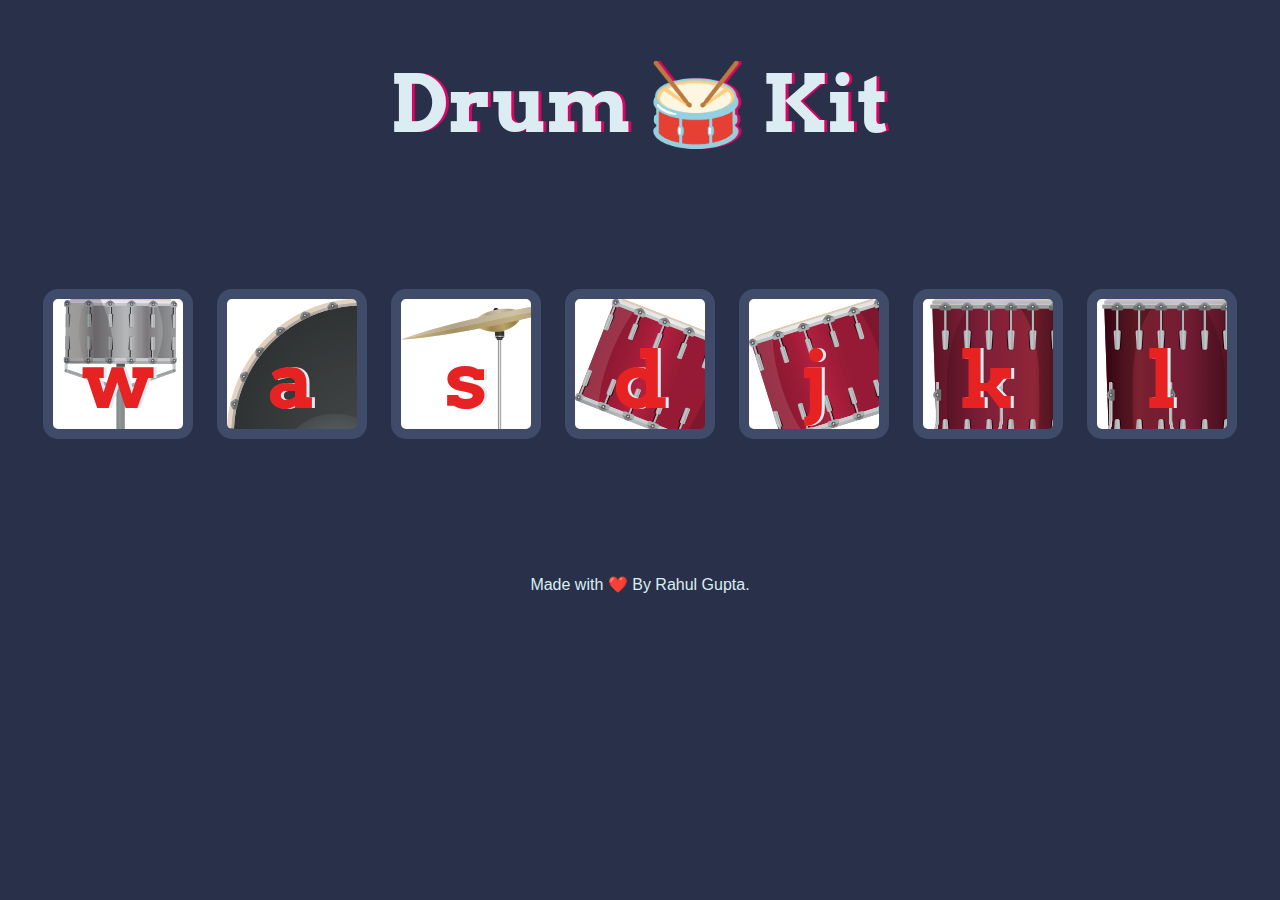
<file: Drum Kit/Drum Kit/index.html>
<!DOCTYPE html>
<html lang="en" dir="ltr">

<head>
  <meta charset="utf-8">
  <title>Drum Kit</title>
  <link rel="stylesheet" href="styles.css">
  <link href="https://fonts.googleapis.com/css?family=Arvo" rel="stylesheet">
</head>

<body>

  <h1 id="title">Drum 🥁 Kit</h1>
  <div class="set">
    <button class="w drum">w</button>
    <button class="a drum">a</button>
    <button class="s drum">s</button>
    <button class="d drum">d</button>
    <button class="j drum">j</button>
    <button class="k drum">k</button>
    <button class="l drum">l</button>
  </div>


  
  <script src="index.js"></script>
</body>
<footer>
  Made with ❤️ By Rahul Gupta.
</footer>
</html>
</file>
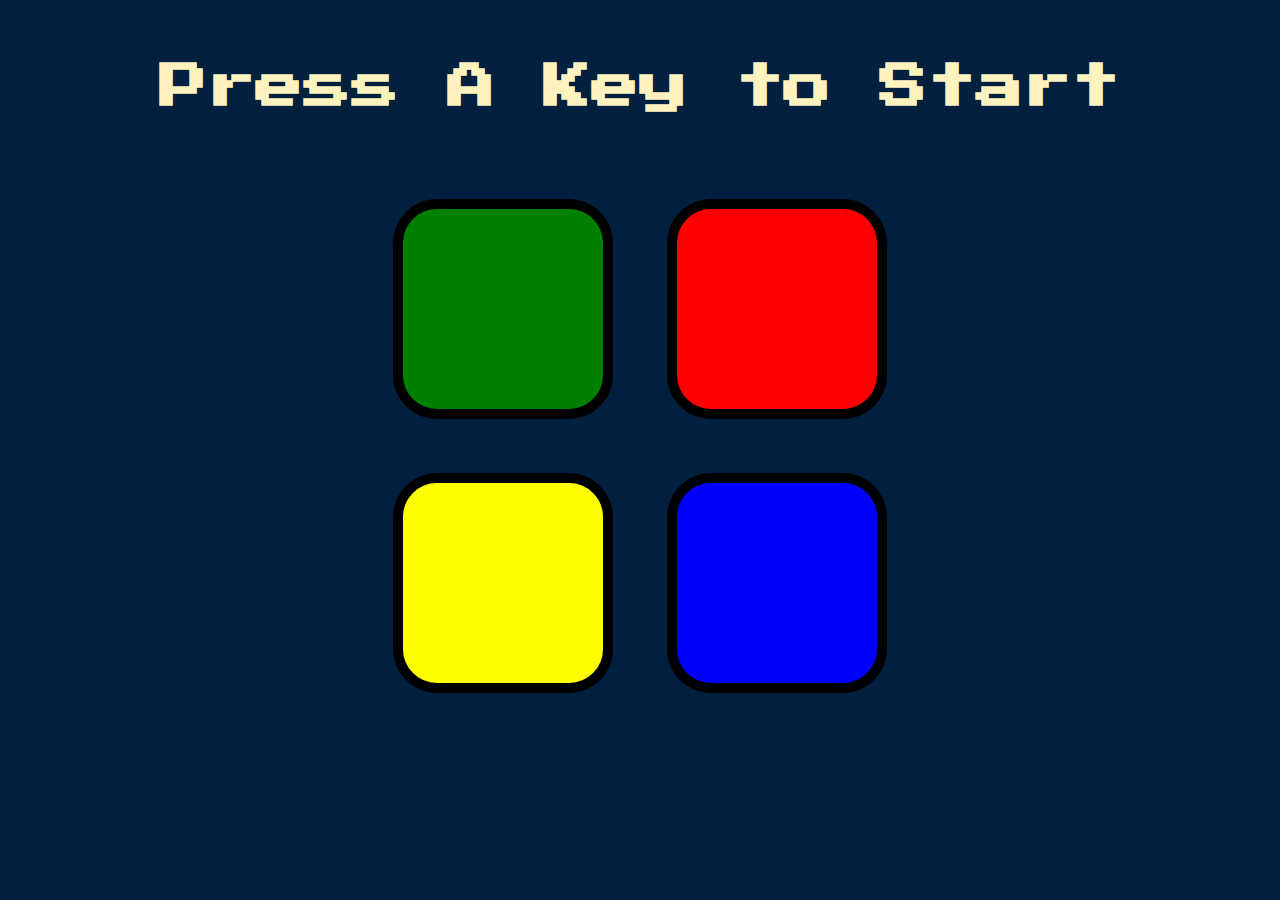
<file: Simon Game/Simon Game/index.html>
<!DOCTYPE html>
<html lang="en" dir="ltr">

<head>
  <meta charset="utf-8">
  <title>Simon Game</title>
  
  <link rel="stylesheet" href="styles.css">
  <link href="https://fonts.googleapis.com/css?family=Press+Start+2P" rel="stylesheet">
</head>

<body>
  <h1 id="level-title">Press A Key to Start</h1>
  <div class="container">
    <div class="row">

      <div type="button" id="green" class="btn green">

      </div>

      <div type="button" id="red" class="btn red">

      </div>
    </div>

    <div class="row">

      <div type="button" id="yellow" class="btn yellow">

      </div>
      <div type="button" id="blue" class="btn blue">

      </div>

    </div>

  </div>
  
<script src="https://ajax.googleapis.com/ajax/libs/jquery/3.3.1/jquery.min.js"></script>
<script src="game.js" charset="utf-8"></script>
</body>
</html>
</file>
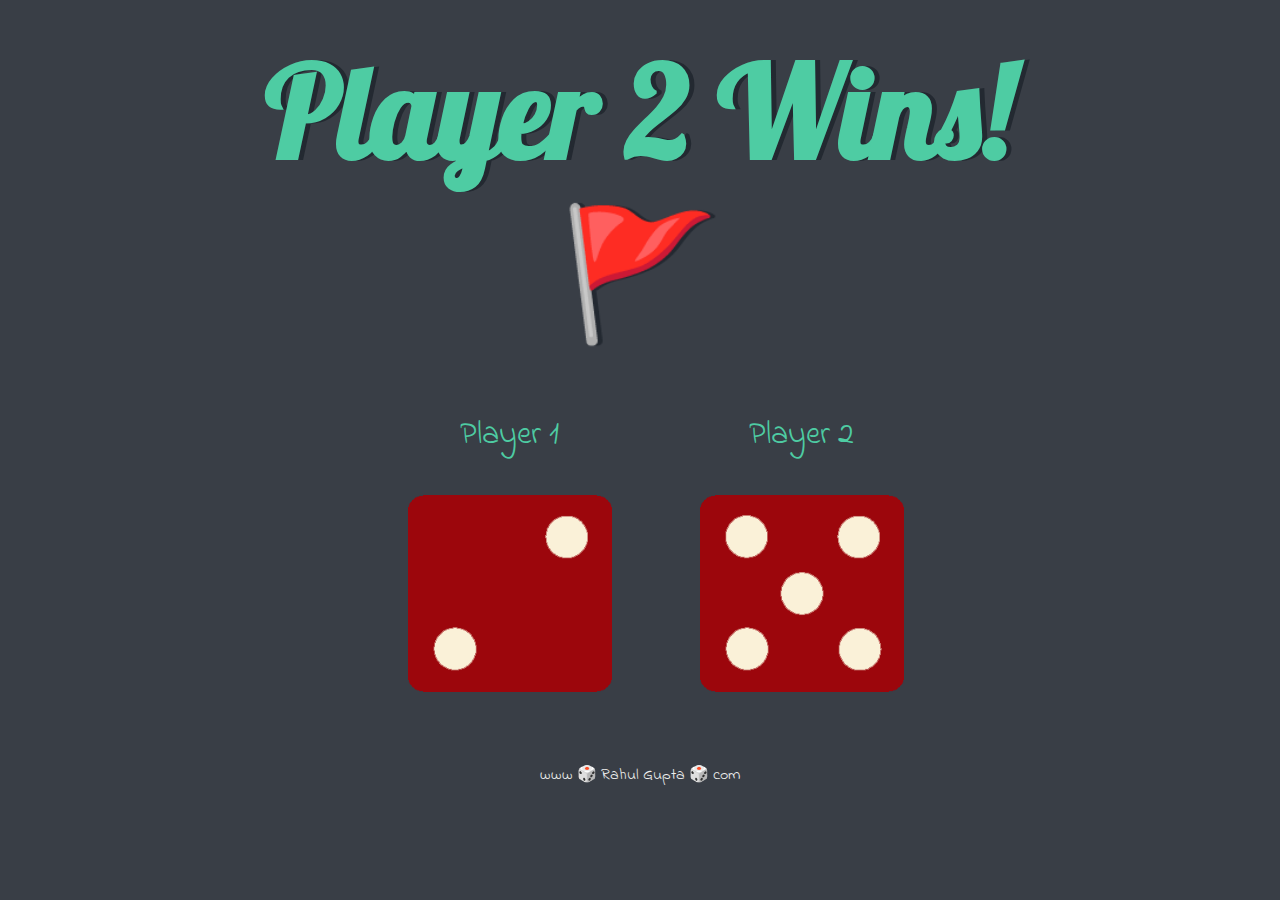
<file: Dice Game/Dice Game/dicee.html>
<!DOCTYPE html>
<html lang="en" dir="ltr">
  <head>
    <meta charset="utf-8">
    <title>Dice</title>
    <link rel="stylesheet" href="styles.css">
    <link href="https://fonts.googleapis.com/css?family=Indie+Flower|Lobster" rel="stylesheet">
    
  </head>
  <body>

    <div class="container">
      <h1>Refresh Me</h1>

      <div class="dice">
        <p>Player 1</p>
        <img class="img1" src="images/dice6.png">
      </div>

      <div class="dice">
        <p>Player 2</p>
        <img class="img2" src="images/dice6.png">
      </div>

    </div>
    <script src="index.js" charset="utf-8"></script>
  </body>

  <footer>
    www 🎲 Rahul Gupta 🎲 com
  </footer>
</html>
</file>
<file: Drum Kit/Drum Kit/styles.css>
body {
  text-align: center;
  background-color: #283149;
}

h1 {
  font-size: 5rem;
  color: #DBEDF3;
  font-family: "Arvo", cursive;
  text-shadow: 3px 0 #DA0463;

}

footer {
  color: #DBEDF3;
  font-family: sans-serif;
}

.w {
  background-image: url("images/snare.png");
}

.a {
  background-image: url("images/kick.png");
}

.s {
  background-image: url("images/crash.png");
}

.d {
  background-image: url("images/tom1.png");
}

.j {
  background-image: url("images/tom2.png");
}

.k {
  background-image: url("images/tom3.png");
}

.l {
  background-image: url("images/tom4.png");
}

.set {
  margin: 10% auto;
}

.game-over {
  background-color: red;
  opacity: 0.8;
}

.pressed {
  box-shadow: 0 3px 4px 0 #DBEDF3;
  opacity: 0.5;
}

.red {
  color: red;
}

.drum {
  outline: none;
  border: 10px solid #404B69;
  font-size: 5rem;
  font-family: 'Arvo', cursive;
  line-height: 2;
  font-weight: 900;
  color: rgb(230, 34, 34);
  text-shadow: 3px 0 #DBEDF3;
  border-radius: 15px;
  display: inline-block;
  width: 150px;
  height: 150px;
  text-align: center;
  margin: 10px;
  background-color: white;
}
</file>
<file: Simon Game/Simon Game/styles.css>
body {
  text-align: center;
  background-color: #011F3F;
}

#level-title {
  font-family: 'Press Start 2P', cursive;
  font-size: 3rem;
  margin:  5%;
  color: #FEF2BF;
}

.container {
  display: block;
  width: 50%;
  margin: auto;

}

.btn {
  margin: 25px;
  display: inline-block;
  height: 200px;
  width: 200px;
  border: 10px solid black;
  border-radius: 20%;
}

.game-over {
  background-color: red;
  opacity: 0.8;
}

.red {
  background-color: red;
}

.green {
  background-color: green;
}

.blue {
  background-color: blue;
}

.yellow {
  background-color: yellow;
}

.pressed {
  box-shadow: 0 0 20px white;
  background-color: grey;
}
</file>
<file: Dice Game/Dice Game/styles.css>
.container {
  width: 70%;
  margin: auto;
  text-align: center;
}

.dice {
  text-align: center;
  display: inline-block;
  margin-left: 2rem;

}

body {
  background-color: #393E46;
}

h1 {
  margin: 30px;
  font-family: 'Lobster',Arial, Helvetica, sans-serif;
  text-shadow: 5px 0 #232931;
  font-size: 8rem;
  color: #4ECCA3;
}

p {
  font-size: 2rem;
  color: #4ECCA3;
  font-family: 'Indie Flower',Arial, Helvetica, sans-serif;
}

img {
  width: 80%;
}

footer {
  margin-top: 5%;
  color: #EEEEEE;
  text-align: center;
  font-family: 'Indie Flower',Arial, Helvetica, sans-serif;

}
</file>
